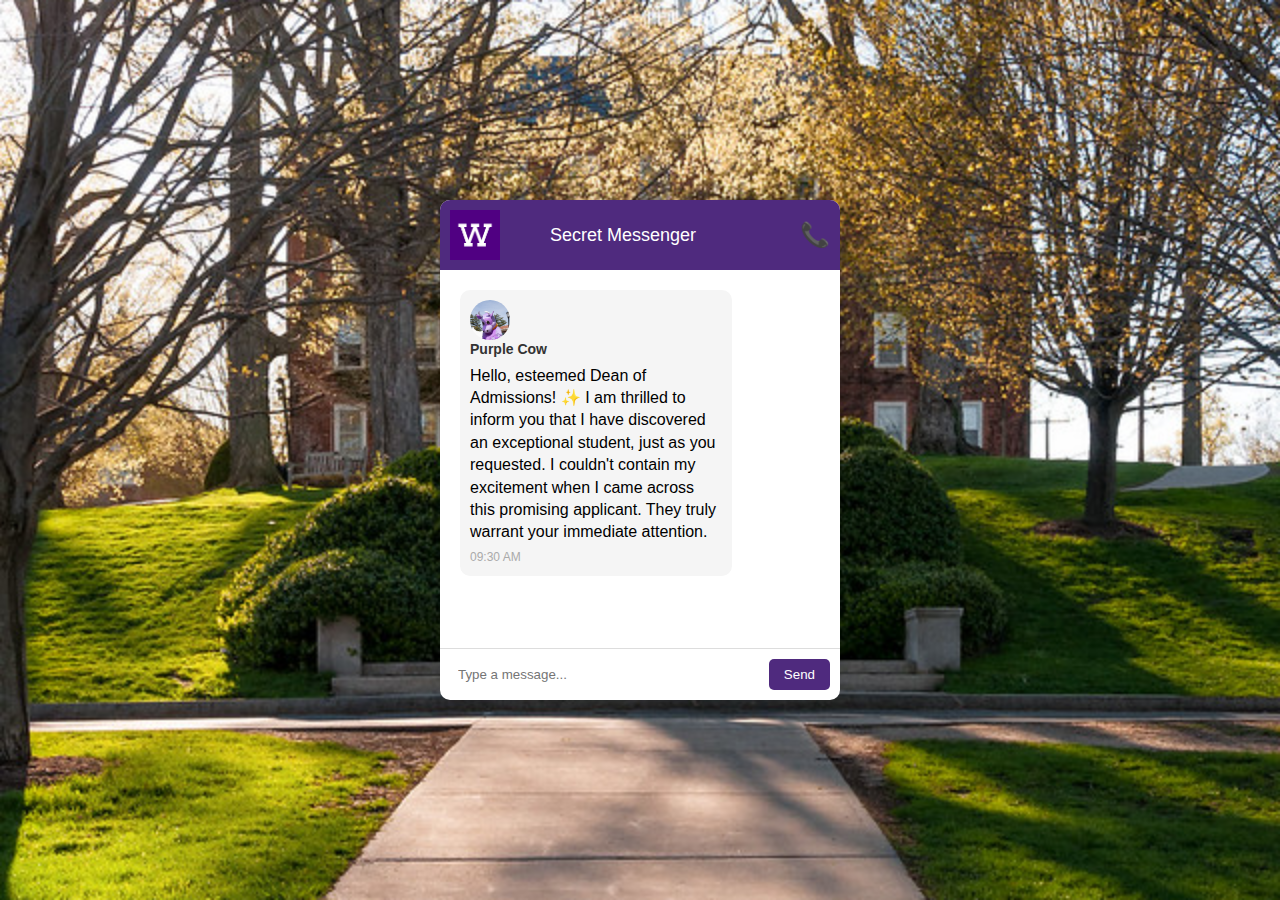
<file: chat.html>
<!DOCTYPE html>
<html lang="en">

<head>
    <meta charset="UTF-8">
    <meta name="viewport" content="width=device-width, initial-scale=1.0">
    <link rel="stylesheet" href="styles.css">
    <title>Secret Messenger</title>
</head>

<body>
    <div class="messenger">
        <div class="conversation-box">
            <div class="title-bar">
                <img src="logo williams.png" alt="Secret Messenger Logo" class="logo">
                <span class="audio-icon">📞</span>
                Secret Messenger 
            </div>
            <div class="conversation" id="conversation"></div>
            <div class="message-input">
                <input type="text" placeholder="Type a message...">
                <button onclick="sendMessage()">Send</button>
            </div>
        </div>
        <div class="sidebar">
            <div class="sidebar-options">
                <div class="sidebar-option">
                    <div class="sidebar-icon phone-icon"></div>
                    <div class="sidebar-label">Phone</div>
                </div>
            </div>
        </div>
    </div>
    <script src="script.js"></script>
</body>

</html>
</file>
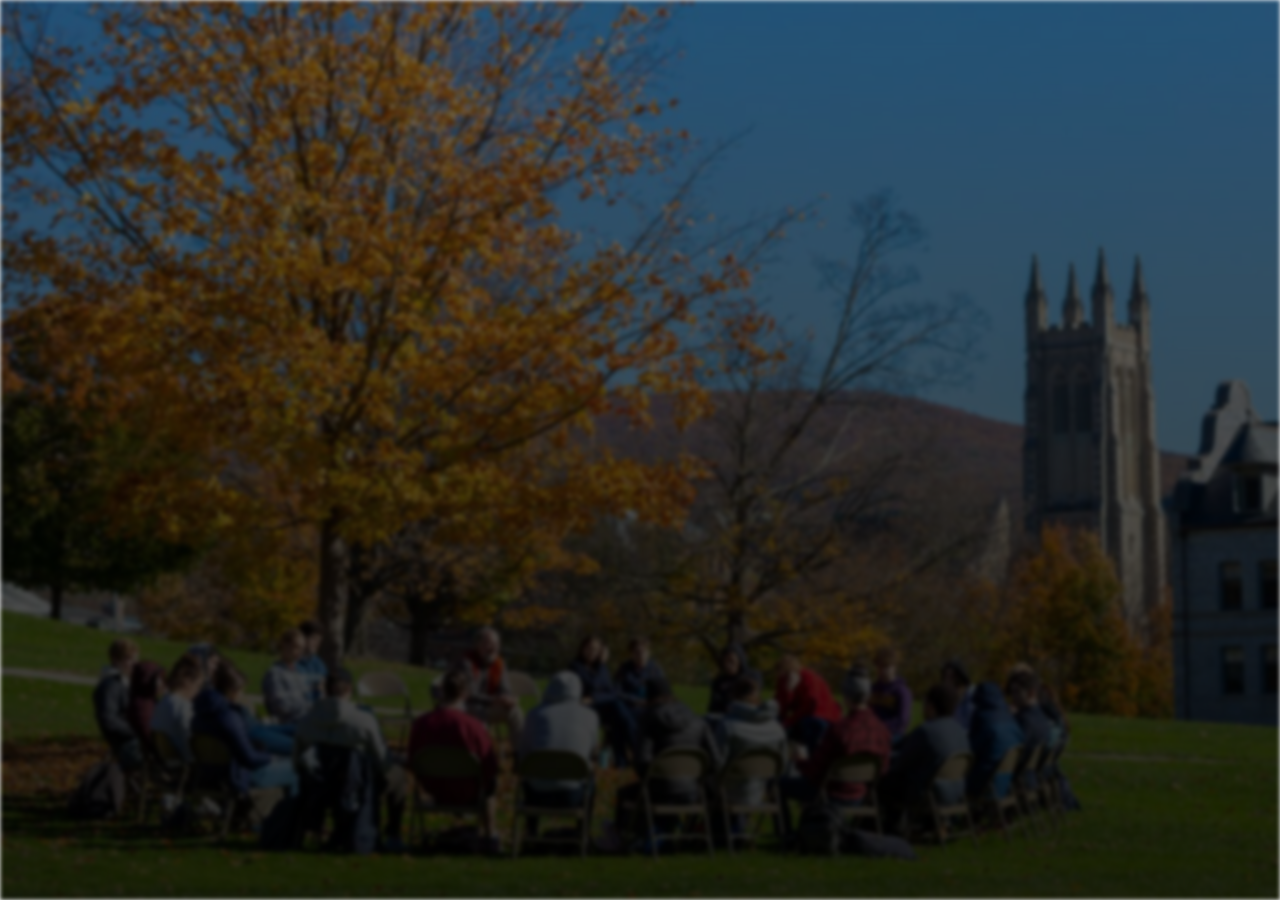
<file: ending.html>
<!DOCTYPE html>
<html lang="en">
<head>
  <meta charset="UTF-8">
  <meta name="viewport" content="width=device-width, initial-scale=1.0">
  <link rel="stylesheet" href="ending.css">
  <link rel="stylesheet" href="https://fonts.googleapis.com/css2?family=Montserrat:wght@400;700&display=swap">
  <title>Williams Invitation</title>
</head>
<body>
  <div class="background"></div>
  <div class="content">
    <p class="text" id="loveForWilliams">
      My love for Williams is like diving into a rabbit hole of research. You start with one question and emerge hours later with a mind full of unexpected connections and fascinating theories.
    </p>
    <p class="text" id="invitationText">
      As I reflect on the path behind me, I see resilience and growth. I've come so far, and I'm determined to cross this line. 
    </p>
    <p class="text" id="williamsText" style="display:none;">
      Williams, will you be my home for the next four years?
    </p>
    
    <p class="text" id="codedBy" style="display:none;">
      Crafted and Coded with love by Sanil Dulal <br>(not of the parallel universe)
    </p>
    
  </div>
  <script src="ending.js"></script>
</body>
</html>
</file>
<file: styles.css>
body {
    margin: 0;
    font-family: 'Arial', sans-serif;
    overflow: hidden;
}

.messenger {
    background-image: url('williams\ chat.jpg');
    background-size: cover;
    background-position: center;
    height: 100vh;
    display: flex;
    justify-content: center;
    align-items: center;
    padding: 50px 20px;
    box-sizing: border-box;
}

.conversation-box {
    height: 500px; 
    max-width: 400px;
    width: 100%;
    display: flex;
    flex-direction: column;
    background-color: #fff;
    border-radius: 10px;
    box-shadow: 0 0 20px rgba(0, 0, 0, 0.2);
    position: fixed; 
    top: 50%; 
    transform: translateY(-50%); 
}

.title-bar {
    background-color: #4F2A7E;

    color: #fff;
    padding: 10px;
    font-size: 18px;
    text-align: center;
    border-top-left-radius: 10px;
    border-top-right-radius: 10px;
    position: relative; 
}

.title-bar .audio-icon,
.title-bar .video-icon {
    font-size: 24px;
    color: #fff;
    cursor: pointer;
    position: absolute;
    right: 10px; 
    top: 50%;
    transform: translateY(-50%);
}

.avatar {
    width: 40px;
    height: 40px;
    border-radius: 50%;
    background-size: cover;
    margin-right: 10px; 
}

.avatar-container {
    display: flex;
    align-items: flex-start; 
    margin-bottom: 5px; 
}

#purplecow-avatar {
    background-image: url('williams\ mascot.jpg');
}

#dean-avatar {
    background-image: url('dean\ williams.jpg');
}

.conversation {
    flex: 1;
    padding: 20px;
    display: flex;
    flex-direction: column; 
    align-items: flex-start; 
    overflow-y: auto; 
}

.message {
    margin-bottom: 15px;
    padding: 10px;
    border-radius: 10px;
    font-size: 16px;
    line-height: 1.4;
    background-color: #F5F5F5;
    position: relative;
    max-width: 70%; 
}

.avatar.sent {
    margin-right: auto; 
    margin-left: 0; 
}

.avatar.received {
    margin-right: auto;
    margin-left: 0; 
}


.message-input {
    padding: 10px;
    border-top: 1px solid #ddd;
    display: flex;
    align-items: center;
}

.message-input input {
    flex: 1;
    padding: 8px;
    margin-right: 10px;
    border: none;
    border-radius: 5px;
}

.message-input button {
    background-color: #4F2A7E;




    color: #fff;
    padding: 8px 15px;
    border: none;
    border-radius: 5px;
    cursor: pointer;
}

.sidebar-options {
    display: flex;
    flex-direction: column;
    align-items: center;
}

.sidebar-option {
    margin: 10px 0;
    display: flex;
    flex-direction: column;
    align-items: center;
    cursor: pointer;
}


.phone-icon::before {
    content: '\1F4DE'; 
}

.video-icon::before {
    content: '\1F4F9'; 
}


.typing-indicator {
    align-self: flex-start;
    color: #aaa;
    font-style: italic;
    margin-bottom: 10px;
}

.logo {
    width: 50px; 
    height: auto; 
    margin-right: 50px; 
}

.title-bar {
    display: flex;
    align-items: center;
}

.message-timestamp {
    font-size: 12px;
    color: #aaa;
    margin-top: 5px;
}

.message-name {
    font-weight: bold;
    font-size: 14px;
    color: #333;
    margin-bottom: 5px;
}
</file>
<file: ending.css>
body, html {
  margin: 0;
  padding: 0;
  height: 100%;
  font-family: 'Quicksand', sans-serif; 
  overflow: hidden; 
}

.background {
  background: linear-gradient(rgba(0, 0, 0, 0.5), rgba(0, 0, 0, 0.8)), url('ending\ williams.jpg') center/cover no-repeat;
  height: 100vh;
  filter: blur(2px); 
  backdrop-filter: blur(2px); 
  transition: background 0.5s ease-in-out; 
}

.content {
  position: absolute;
  top: 50%;
  left: 50%;
  transform: translate(-50%, -50%);
  text-align: center;
  color: white;
  opacity: 1; 
  transition: transform 0.5s ease-in-out; 
}

.text {
  font-size: 25px; 
  line-height: 1.5;
  opacity: 0; 
  transition: opacity 0.5s ease-in-out, transform 0.5s ease-in-out; 
  text-shadow: 2px 2px 4px rgba(0, 0, 0, 0.8); 
}

#loveForWilliams,
#invitationText,
#williamsText,
#codedBy {
  opacity: 0; 
  font-size: 28px; 
}

#loveForWilliams {
  font-size: 24px; 
  color: #ffffff; 
}

#codedBy {
  display: none;
}

#loveForWilliams,
#invitationText,
#williamsText,
#codedBy {
  margin-top: 30px; 
}

#invitationText,
#williamsText,
#codedBy {
  display: none; 
}

/* Animation effect */
.text:hover {
  transform: scale(1.05); 
}
</file>
